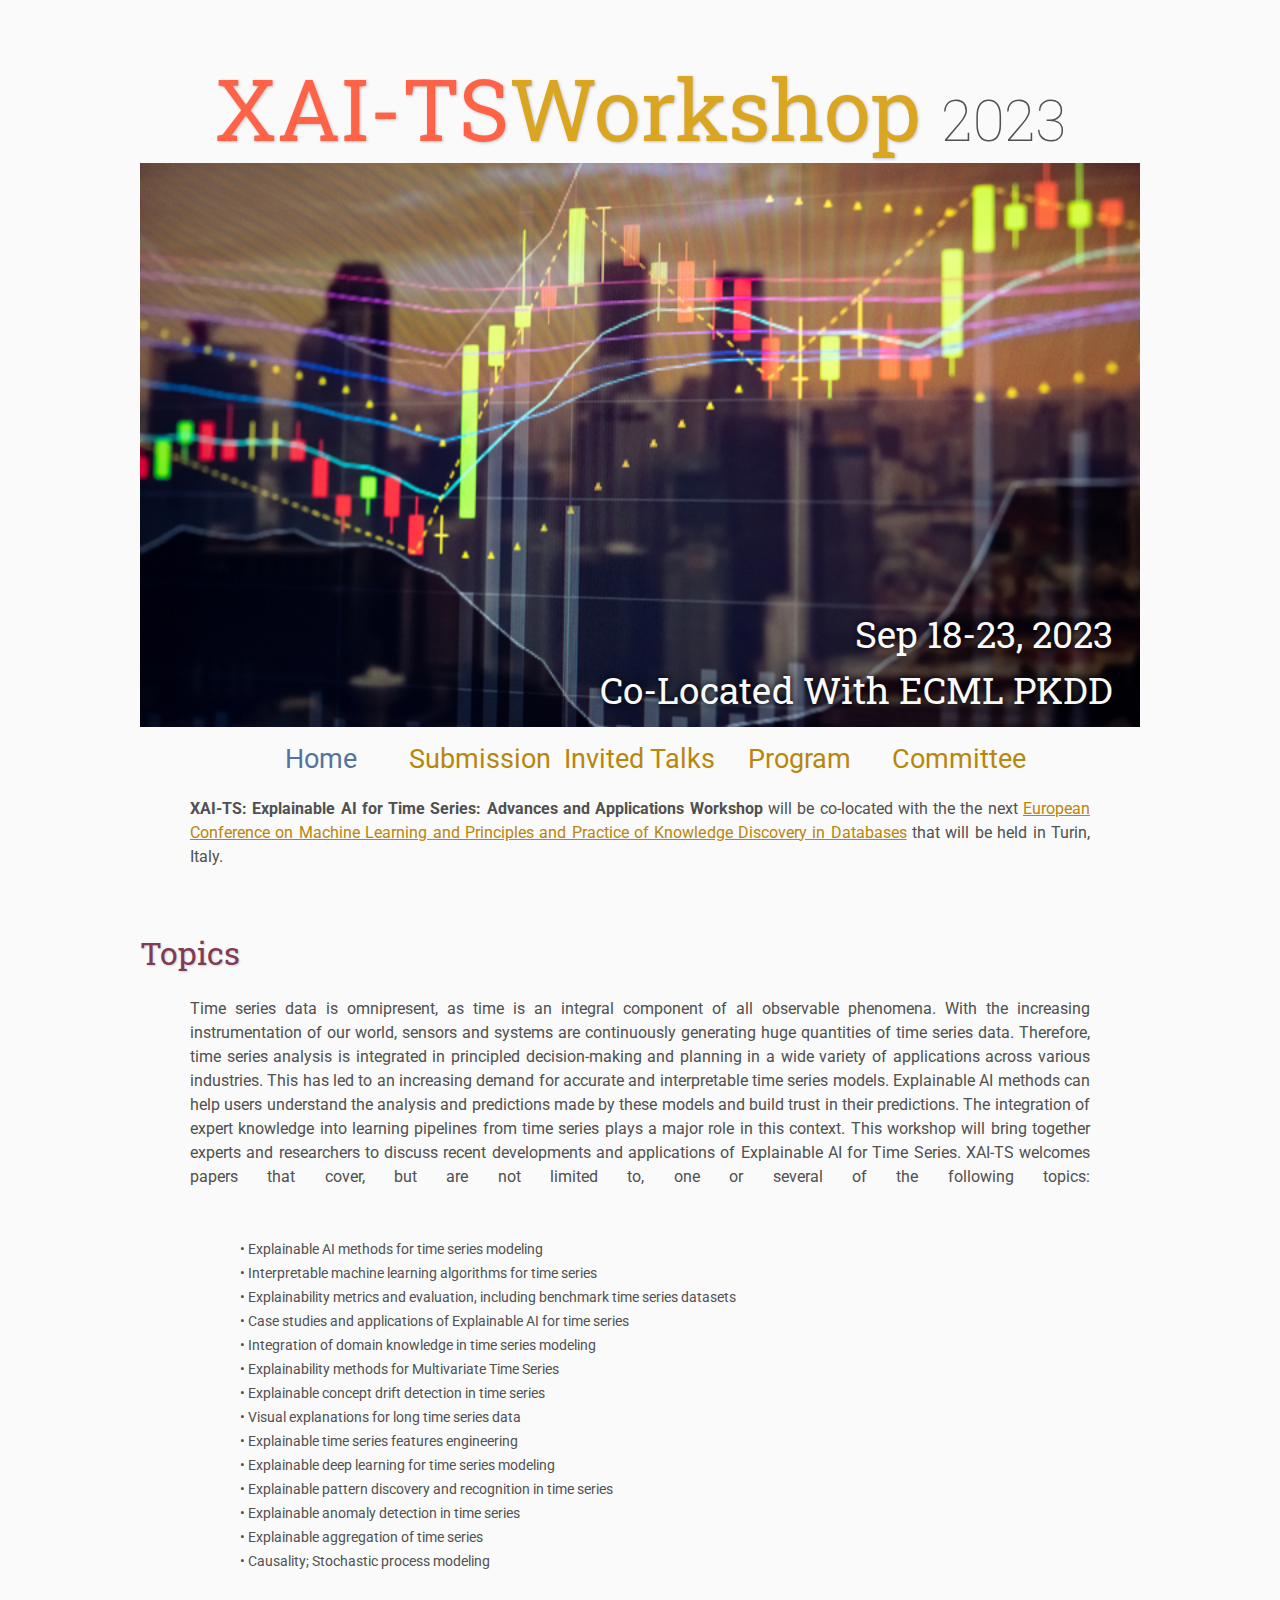
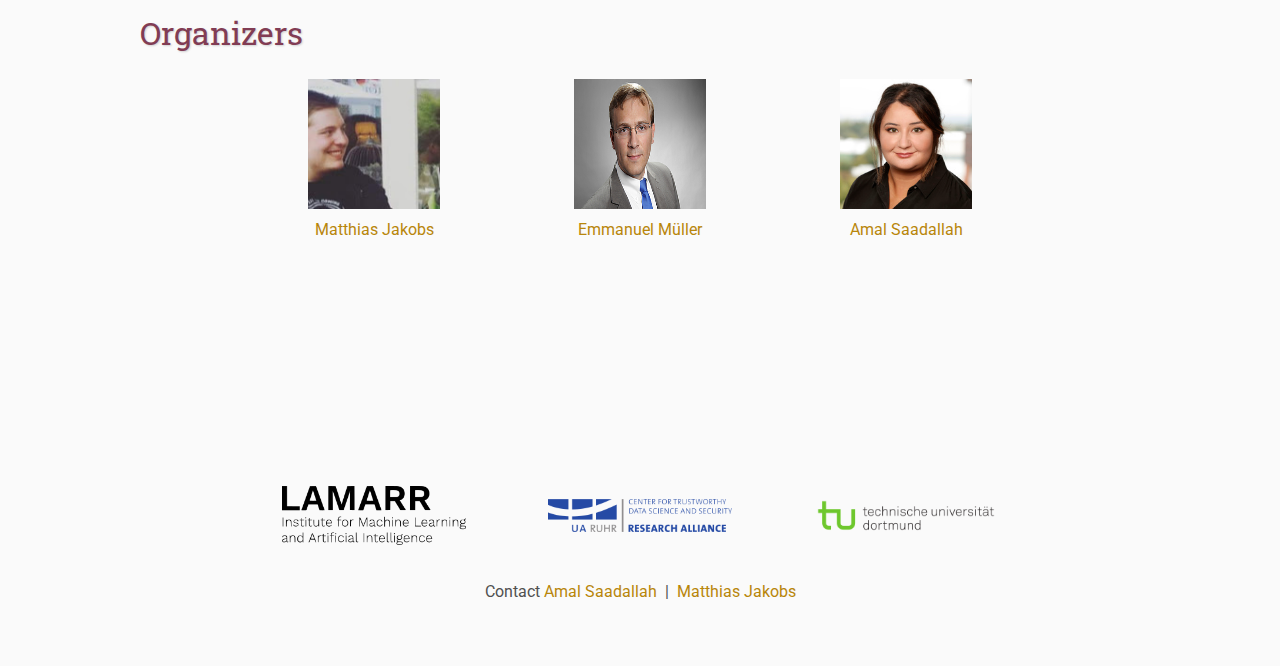
<file: index.html>
<!DOCTYPE html>
<html lang='en'>

<head>
    <base href=".">
    <link rel="shortcut icon" type="image/png" href="assets/favicon.png"/>
    <link rel="stylesheet" type="text/css" media="all" href="assets/main.css"/>
    <meta name="description" content="Conference Template">
    <meta name="resource-type" content="document">
    <meta name="distribution" content="global">
    <meta name="KeyWords" content="Conference">
    <title>Conference Template</title>
      
</head>

<body>

    <div class="banner" height= "200">
      <center>  <img src="assets/energy-MOTIVATION.jpeg" alt="Conference Template Banner" width="1000">  </center>
        <div class="top-left">
            <span class="title1">XAI-TS</span><span class="title2">Workshop</span> <span class="year">2023</span>
        </div>
        <div class="bottom-right">
            Sep 18-23, 2023 <br> Co-Located With ECML PKDD 
        </div>
    </div>

      <table class="navigation">
        <tr>
            <td class="navigation">
                <a class="current" title="Conference Home Page" href=".">Home</a>
            </td>
            <td class="navigation">
                <a title="Register for the Conference" href="registration">Submission</a>
            </td>
            <td class="navigation">
                <a title="Conference Program" href="program">Invited Talks</a> 
            </td>
            <td class="navigation">
                <a title="Directions to the Conference" href="directions">Program</a>
            </td>
            <td class="navigation">
                <a title="Conference Flyer" href="flyer">Committee</a>
            </td>
        </tr>
    </table>

   
    <p class="fulljustify">
   <b> XAI-TS: Explainable AI for Time Series: Advances and Applications Workshop</b> will be co-located with the the next <a href="https://2023.ecmlpkdd.org/">European Conference on Machine Learning and Principles and Practice of Knowledge Discovery in Databases</a> that will be held in Turin, Italy.
    </p>
 
 <h2>Topics</h2>
    <p class="fulljustify"> 
    Time series data is omnipresent, as time is an integral component of all observable phenomena. 
        With the increasing instrumentation of our world, sensors and systems are continuously generating huge quantities of time series data. 
        Therefore, time series analysis is integrated in principled decision-making and planning in a wide variety of applications across various industries. 
        This has led to an increasing demand for accurate and interpretable time series models. Explainable AI methods can help users understand the analysis and predictions made by these models and build trust in their predictions. 
        The integration of expert knowledge into learning pipelines from time series plays a major role in this context.
        This workshop will bring together experts and researchers to discuss recent developments and applications of Explainable AI for Time Series. XAI-TS welcomes papers that cover, but are not limited to, one or several of the following topics:
     </p>
    <ul>
    <li>	&#x2022; Explainable AI methods for time series modeling<li>
  <li>	&#x2022; Interpretable machine learning algorithms for time series <li>
 <li> &#x2022; Explainability metrics and evaluation, including benchmark time series datasets <li>
<li>	&#x2022; Case studies and applications of Explainable AI for time series <li>
<li>	&#x2022; Integration of domain knowledge in time series modeling
<li> &#x2022; Explainability methods for Multivariate Time Series <li>
<li>   &#x2022; Explainable concept drift detection in time series <li>
<li>  &#x2022; Visual explanations for long time series data <li>
<li> &#x2022; Explainable time series features engineering <li>
<li>  &#x2022; Explainable deep learning for time series modeling
<li> &#x2022; Explainable pattern discovery and recognition in time series <li>
<li>  &#x2022; Explainable anomaly detection in time series <li>
<li>   &#x2022; Explainable aggregation of time series <li>
<li>  &#x2022; Causality;  Stochastic process modeling <li>
</ul>
    <h2>Organizers</h2>
   
    <table class="sponsors" style="margin-bottom: 15em">
        <tr>
            <td class="sponsor">
                <a href="https://www-ai.cs.tu-dortmund.de/PERSONAL/jakobs.html">
                    <img src="matthias.jpeg" alt="First Sponsor Name"  style="width:50%" height="130">
                </a>
            </td>
            <td class="sponsor">
                <a href="https://ls9-www.cs.tu-dortmund.de/">
                    <img src="emmanuell.jpeg" alt="Second Sponsor Name"  style="width:50%" height="130">
                </a>
            </td>
            <td class="sponsor">
                <a href="https://www-ai.cs.tu-dortmund.de/PERSONAL/saadallah.html">
                    <img src="amal (1).jpeg" alt="Third Sponsor Name" style="width:50%" height="130">
                </a>
            </td>
        </tr>
        <tr class="spaceUnder">
             <td class="sponsor">
                <a href="https://www-ai.cs.tu-dortmund.de/PERSONAL/jakobs.html">Matthias Jakobs 
                 </a>
            </td>
            <td class="sponsor">
                <a href="https://ls9-www.cs.tu-dortmund.de/">Emmanuel Müller
                 </a>
            </td>
            <td class="sponsor">
                <a href="https://www-ai.cs.tu-dortmund.de/PERSONAL/saadallah.html">Amal Saadallah
                 </a>
            </td>
        </tr>
         </table>
    <table class="sponsors">
         <tr>
            <td class="sponsor">
                <a href="https://lamarr-institute.org/">
                    <img src="lamarr-logo-small.png" alt="First Sponsor Name"  style="width: 70%">
                </a>
            </td>
            <td class="sponsor">
                <a href="https://rc-trust.ai/">
                    <img src="rc-trust-logo.png" alt="Second Sponsor Name"  style="width: 70%">
                </a>
            </td>
            <td class="sponsor">
                <a href="https://www.tu-dortmund.de/">
                    <img src="tu-dortmund-logo.png" alt="Third Sponsor Name"  style="width: 70%">
                </a>
            </td>
        </tr>
    </table>
    
    
     <table class="sponsors">
         <tr>
            <td class="sponsor">
                 Contact  <a href="mailto:amal.saadallah@cs.tu-dortmund.de">Amal Saadallah</a>  &nbsp;|&nbsp; <a href="mailto:matthias.jakobs@tu-dortmund.de">Matthias Jakobs </a>
   
            </td>
        
        </tr>
    </table>

</body>
</html>
</file>
<file: assets/main.css>
/* main.css */

/* These are the colors and fonts used throughout the webpage.
 * I've listed them here so that a user may easily
 * do a search-and-replace for these to change the site theme.
 *   'Roboto',sans-serif; Font for the title text
 *   'Roboto-Slab',serif; Font for the body text 
 *   #fafafa; Background color of the site
 *   #505050; Foreground (text) color of the site
 *   #52739e; Navy, "Template" in the logo, current page in navigation, special titles in the Program
 *   #b2132e; Reddish, "Conference" in the logo, hover color for links
 *   #813c54; Heading color, titles in the Program
 *   #b8860b; Dark Goldenrod, color for links
 */

@import url('https://fonts.googleapis.com/css?family=Roboto%7CRoboto+Slab');

*{
    border:0;
    font:inherit;
    font-size:1em;
    margin:0;
    padding:0;
    vertical-align:baseline;
}

body{
    background-color: #fafafa;
    background-size: cover;
    background-attachment: fixed;
    color: #505050; 
    text-align:left;
    font-family:'Roboto',sans-serif;
    font-size:1em;
    line-height:1.5em;
    margin: 60px auto;
    width: 1000px;
}

a{color: #b8860b; text-decoration:none;}
a.current{color: #52739e;}
a.current:hover{color: #e82945;}
a:hover{color: #b2132e;}
a:active{color: #e82945;}
h1,h2,h3,h4{clear:left; color: #813c54; margin:1.5em 0em 1em 0em; font-family:'Roboto Slab',serif; text-shadow: 1px 1px 2px #d0d0d0;}
h1{font-size:2.67em;}
h2{font-size:2.00em;}
h3{font-size:1.67em;}
h4{font-size:1.33em;}
p{list-style:none; margin:24px auto 24px auto; padding:0px; width:900px; text-align:left;}
li a, p a {text-decoration:underline; text-decoration-color:#b8860b;}
ul{list-style:none; margin:24px auto 24px auto; padding:0px; width:800px; text-align:left;}
ul li{list-style:none; margin:0px auto 0px auto; padding:0px; text-align:left;}
i,em{font-style:italic;}
b,strong{font-weight:bold;}
sup{
    vertical-align: super;
    font-size: 0.8em;
    line-height: 0;
}
sub{
    vertical-align: sub;
    font-size: 0.8em;
    line-height: 0;
}
table{
    width: 1000px;
    margin: 12px auto 24px auto;
    float: center;
    /* UNCOMMENT THIS FOR DEBUGGING THE ALIGNMENT */
    /*border: 1px solid black;*/
}
th,td{
    text-align: left;
    /* UNCOMMENT THIS FOR DEBUGGING THE ALIGNMENT */
    /*border: 1px solid black;*/
}
.fulljustify {
    	text-align:justify;
    }
    .fulljustify:after {
        content: "";
        display: inline-block;
        width: 100%;	
    }
    #tagline {
        height: 80px;
        overflow: hidden;
        line-height: 80px; /* vert-center */
    }

li {
    font-size: 14px;
    margin-left: 10px;
    list-style-type: circle;
 }
/* Website Banner */
.banner {position: relative; font-family:'Roboto Slab',serif;}
.top-left {font-size:5.33em; color: #505050; background: #fafafa; text-align: center; width: 1000px; height: 67px; position: absolute; padding: 36px 0 0 0; top: 0px;}
.bottom-right {font-size:2.33em; color: #fafafa; line-height: 1.5em; width: auto; height: 100px; padding: 0px 27px 27px 0px; text-align: right; position: absolute; bottom: 0px; right: 0px; text-shadow: 0px 0px 6px #000000;}

/* Conference Title Logo */
.title1{color: 	#ff6347; text-shadow: 1px 1px 3px #c0c0c0;} 
.title2{color: #daa520; text-shadow: 1px 1px 3px #c0c0c0;}
.year{color: #505050; font-size:0.67em; font-weight: lighter;}

/* Navigation Links (Home, Registration, etc) */
table.navigation{width:800px;}
td.navigation{font-size:1.67em; white-space:nowrap; width:20%; text-align:center; vertical-align:middle; padding:0px 0px 0px 0px;}

/* Sponsor Images */
table.sponsors{width:800px;}
td.sponsor{white-space:nowrap; width:33%; text-align:center; vertical-align:middle; padding:0px 0px 0px 0px;}
td.sponsor img{width: 100%}

/* The Table on the Program Page */
td.room{padding: 4px 12px 4px 4px; width: 90%; vertical-align:bottom; font-size:1.67em; color: #52739e; height:32px;}
td.date{white-space:nowrap; width:130px; text-align:right; vertical-align:top; padding:4px 16px 0px 0px;}
td.title{padding: 4px 12px 4px 4px; width: 90%; vertical-align:top; font-size:1.5em; color: #813c54; height:32px; font-family:'Roboto Slab',serif; text-shadow: 1px 1px 2px #d0d0d0; }
td.title-special{padding: 4px 12px 4px 4px; width: 90%; vertical-align:top; font-size:1.67em; color: #52739e; height:32px; font-family:'Roboto Slab',serif; text-shadow: 1px 1px 2px #d0d0d0;}
td.speaker{padding: 4px 12px 4px 4px; font-style: italic; font-size:1em; max-height:999999px}
td.abstract{padding: 4px 12px 12px 4px; font-size:1em; max-height:999999px}
td.abstract img{display: block; margin: 4px auto 8px auto}
table.plenary{padding-top: 8px; background: #ffffff;}

/* Registration and Directions iframes and Images */
iframe.registration{display:block; margin:1em auto 2em auto; width:700px; height:1400px; border:none;}
iframe.directions{display:block; margin:1em auto 2em auto; width:800px; height:400px; border:none;}
img.center{display:block; width:67%; margin:1em auto 2em auto;}

/* Flyer Images */
table.flyers{width:800px;}
td.flyer{white-space:nowrap; width:50%; text-align:center; vertical-align:middle; padding:0px 0px 0px 0px;}
td.sponsor img{width: 100%}

footer{font-size:0.875em; margin-top:12em; text-align:center;}

/* My hacky way of making the site mobile-friendly */
@media only screen and (max-width: 1100px) {
    h2{font-size:3.00em;}
    p{font-size:1.5em; line-height:1.5em;}
    th,td,tr{font-size:1.5em; line-height:1.5em;}
    td.date{font-size:1em; padding-top:0.5em;}
    td.navigation{font-size:1.5em; padding:0px 20px 0px 20px;}
    table.footer{font-size:0.33em;}
}
</file>
